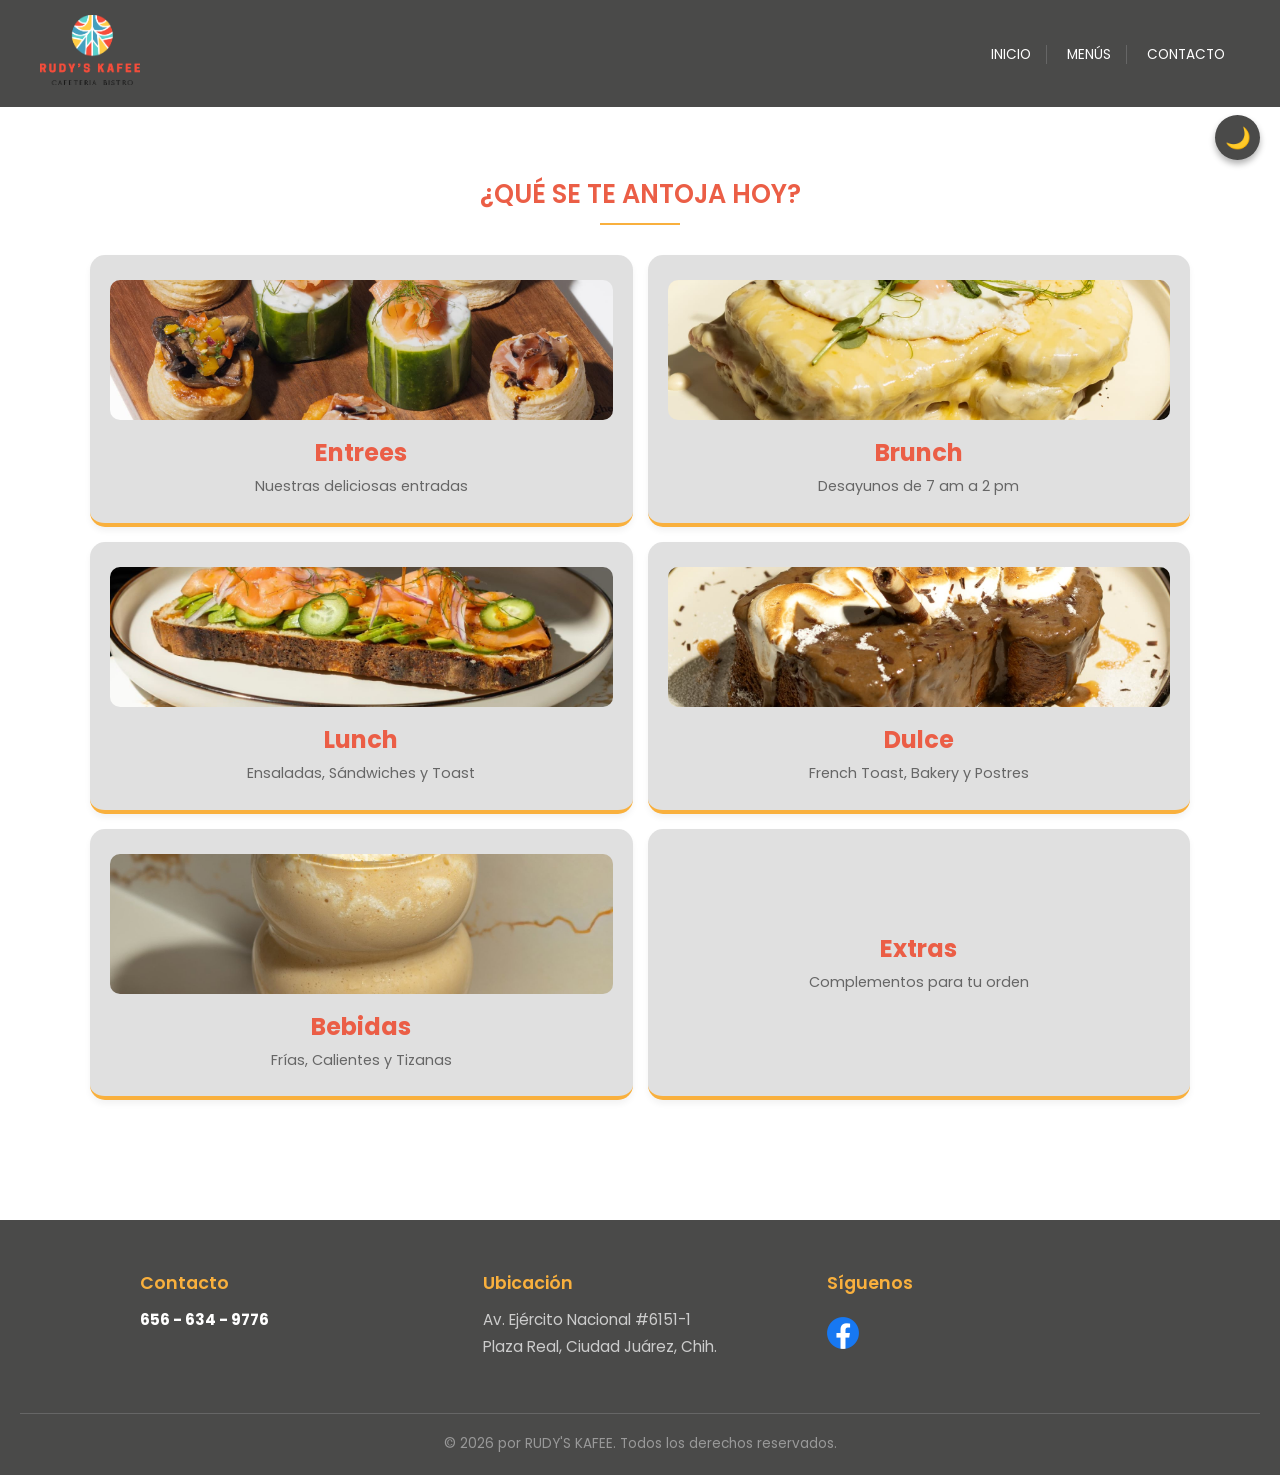
<file: index.html>
<!DOCTYPE html>
<html lang="es">
<head>
    <meta charset="UTF-8">
    <meta name="viewport" content="width=device-width, initial-scale=1.0">
    <title>Rudy's Kafee | Menú Digital</title>
    <link rel="stylesheet" href="style.css?v=15">
    <link href="https://fonts.googleapis.com/css2?family=Poppins:wght@300;400;600;700&display=swap" rel="stylesheet">
</head>
<body>

    <button id="themeToggle" class="theme-toggle" aria-label="Cambiar modo oscuro">🌙</button>
    <button id="backBtn" class="back-btn" onclick="goBack()" aria-label="Volver">&#10094;</button>

    <header class="header">
        <div class="nav-content">
            <div class="logo-area">
                <a href="inicio.html"><img src="LogoPNG.png" alt="Rudy's Kafee" class="logo-imagen"></a>
            </div>

            <button class="menu-toggle" id="menuToggle">
                <span></span>
                <span></span>
                <span></span>
            </button>
           <nav class="main-nav" id="mainNav">
                <ul>
                    <li><a href="inicio.html">Inicio</a></li>
                    <li><a href="index.html">Menús</a></li>
                    <li><a href="contacto.html">Contacto</a></li>
                </ul>
            </nav>
        </div>
    </header>

    <main class="main-content">
        <div class="content-container">
            
            <div id="view-inicio" class="view-section active">
                <h2 class="section-title" style="text-align: center;">¿QUÉ SE TE ANTOJA HOY?</h2>
                <hr class="divider" style="margin: 10px auto 30px auto; width: 80px;">
                
                <div class="category-grid">
                    <div class="category-card" onclick="navigateTo('view-entrees')">
                        <div class="category-image"><img src="entrees/Rollitos.jpeg" alt="Entrees"></div>
                        <h3>Entrees</h3>
                        <p>Nuestras deliciosas entradas</p>
                    </div>
                    <div class="category-card" onclick="navigateTo('view-brunch')">
                        <div class="category-image"><img src="brunch/PanHuevo.jpeg" alt="Brunch"></div>
                        <h3>Brunch</h3>
                        <p>Desayunos de 7 am a 2 pm</p>
                    </div>
                    <div class="category-card" onclick="navigateTo('view-lunch')">
                        <div class="category-image"><img src="toast/SaumonToast.jpg" alt="Lunch"></div>
                        <h3>Lunch</h3>
                        <p>Ensaladas, Sándwiches y Toast</p>
                    </div>
                    <div class="category-card" onclick="navigateTo('view-dulce')">
                        <div class="category-image"><img src="french/FrenchRudys.jpeg" alt="Dulce"></div>
                        <h3>Dulce</h3>
                        <p>French Toast, Bakery y Postres</p>
                    </div>
                    <div class="category-card" onclick="navigateTo('view-bebidas-grid')">
                        <div class="category-image"><img src="frias/FrappeClasico.jpeg" alt="Bebidas"></div>
                        <h3>Bebidas</h3>
                        <p>Frías, Calientes y Tizanas</p>
                    </div>
                    <div class="category-card" onclick="navigateTo('view-extras')" style="display: flex; flex-direction: column; justify-content: center;">
                        <h3>Extras</h3>
                        <p>Complementos para tu orden</p>
                    </div>
                </div>
            </div>

            <div id="view-entrees" class="view-section">
                <div class="especialidad-pill">
                    <img src="LogoSinTexto.png" alt="Especialidad Rudy's">
                    <span>Son especialidad de la casa</span>
                </div>

                <h2 class="section-title">ENTREES</h2>
                <hr class="divider">
                <div class="menu-grid">
                    <div class="menu-item">
                        <div class="item-image-wrapper"><img src="entrees/BowlFrutas.jpeg" alt="Bowl de Frutas"></div>
                        <div class="item-text-wrapper"><h3 class="item-name">Bowl de Frutas</h3><p class="item-desc">Fruta de temporada, yogurt griego, granola y miel de abeja.</p><span class="item-price">145.00</span></div>
                    </div>
                   <div class="menu-item">
                        <div class="item-image-wrapper"><img src="entrees/Rollitos.jpeg" alt="Samplers Salé Volován"></div> 
                        <div class="item-text-wrapper">
                            <h3 class="item-name" style="display: flex; align-items: center; gap: 8px;">
                                Tabla Salado Volován <img src="LogoSinTexto.png" alt="Especialidad" style="width: 22px; height: 22px; object-fit: contain;">
                            </h3>
                            <p class="item-desc">Pepino con salmón y tzatziki. <br> Jamón y queso crema. <br> Champiñones con queso gouda y ensalada de morrones. <br> Pesto, tomates cherry y mozzarella. <br> 2 c/u </p>
                            <span class="item-price">245.00</span>
                        </div>
                    </div>
                    <div class="menu-item">
                        <div class="item-image-wrapper"><img src="entrees/RollitoDulce.jpeg" alt="Samplers Sucré Volován"></div>
                        <div class="item-text-wrapper">
                            <h3 class="item-name" style="display: flex; align-items: center; gap: 8px;">
                                Tabla Dulce Volován <img src="LogoSinTexto.png" alt="Especialidad" style="width: 22px; height: 22px; object-fit: contain;">
                            </h3>
                            <p class="item-desc">Nutella, avellana y merengue. <br> Pastelera de frutos rojos, mermelada de la casa y menta. <br> Matcha-coco, chocolate y ajonjolí negro. <br> Crema pastelera de café, fresa y caramelo.<br> 2 c/u </p>
                            <span class="item-price">235.00</span>
                        </div>
                    </div>
                </div>
            </div>

            <div id="view-brunch" class="view-section">
                <div class="especialidad-pill">
                    <img src="LogoSinTexto.png" alt="Especialidad Rudy's">
                    <span>Son especialidad de la casa</span>
                </div>

                <h2 class="section-title">BRUNCH</h2>
                <p style="color: #777; font-size: 0.95rem; margin-top: -5px; margin-bottom: 10px;">7 am a 2 pm</p>
                <hr class="divider">
                <div class="menu-grid">
                    <div class="menu-item">
                        <div class="item-image-wrapper">
                            <div class="mini-carrusel">
                                <img src="huevos/EstrelladoTocino.jpeg" alt="Eggs Le Gout" class="slide-0">
                                <img src="huevos/PapaRalladaTocino.jpeg" alt="Eggs Le Gout" class="slide-1">
                                <img src="huevos/EstrelladoTocino.jpeg" alt="Eggs Le Gout" class="slide-2">
                            
                            </div>
                        </div>
                        <div class="item-text-wrapper"><h3 class="item-name">Huevos al Gusto</h3><p class="item-desc">Huevo revuelto, estrellado <br> Acompañado de papa tater tots, aguacate y tocino.</p><span class="item-price">190.00</span></div>
                    </div>
                     <div class="menu-item">
                        <div class="item-image-wrapper"><img src="brunch/HuevosRancheros.jpeg" alt="Huevos Rancheros"></div>
                        <div class="item-text-wrapper"><h3 class="item-name">Huevos Rancheros</h3><p class="item-desc">Tortilla frita, huevo estrellado, salsa ranchera, queso feta, crema ácida, cilantro fresco.</p><span class="item-price">190.00</span></div>
                    </div>
                      <div class="menu-item">
                        <div class="item-image-wrapper"><img src="brunch/HuevosEnmolados.jpeg" alt="Huevos Rancheros"></div>
                        <div class="item-text-wrapper"><h3 class="item-name">Huevos Enmolados</h3><p class="item-desc">Tortilla frita, huevo estrellado bañados en mole, frijoles, cilantro fresco.</p><span class="item-price">190.00</span></div>
                    </div>
                   <div class="menu-item">
                        <div class="item-image-wrapper"><img src="entrees/MiniMolletes.jpeg" alt="Mini Molletes"></div>
                        <div class="item-text-wrapper">
                            <h3 class="item-name">Mini Molletes</h3>
                            <p class="item-desc">
                                Frijoles refritos, queso Gouda gratinado.<br>
                                Chorizo.<br>
                                Tocino.<br>
                                Pico de gallo.<br>
                                2 c/u
                            </p>
                            <span class="item-price">185.00</span>
                        </div>
                    </div>
                    <div class="menu-item">
                        <div class="item-image-wrapper"><img src="brunch/ChilaquilesPollo.jpeg" alt="Chilaquiles Verts"></div>
                        <div class="item-text-wrapper"><h3 class="item-name">Chilaquiles Verdes</h3><p class="item-desc">Totopos crujientes, salsa verde cremosa, queso gouda, cebolla morada, cilantro, crema ácida, pollo a la plancha.</p><span class="item-price">185.00</span></div>
                    </div>
                    <div class="menu-item">
                        <div class="item-image-wrapper"><img src="brunch/ChilaquilesPolloRojos.jpeg" alt="Chilaquiles Rouges"></div>
                        <div class="item-text-wrapper"><h3 class="item-name">Chilaquiles Chipotle</h3><p class="item-desc">Totopos crujientes, salsa roja de chipotle, queso gouda, cebolla morada, cilantro, crema ácida, pollo a la plancha.</p><span class="item-price">185.00</span></div>
                    </div>
                    <div class="menu-item">
                        <div class="item-image-wrapper"><img src="brunch/ChilaquilesMole.jpeg" alt="Chilaquiles Enmolados"></div>
                        <div class="item-text-wrapper"><h3 class="item-name">Chilaquiles Enmolados</h3><p class="item-desc">Totopos crujientes bañados en mole, queso gouda, cebolla morada, cilantro, crema ácida, pollo a la plancha. </p><span class="item-price">185.00</span></div>
                    </div>
                    <div class="menu-item">
                        <div class="item-image-wrapper"><img src="brunch/HuevosShak.jpeg" alt="Huevos Rudys"></div>
                        <div class="item-text-wrapper"><h3 class="item-name" style="display: flex; align-items: center; gap: 8px;">Huevos Shakshuka Rudy's <img src="LogoSinTexto.png" alt="Especialidad" style="width: 22px; height: 22px; object-fit: contain;"></h3><p class="item-desc">Salsa de tomate, cebolla, morrones, huevo estrellado, hogaza de mantequilla compuesta.</p><span class="item-price">215.00</span></div>
                    </div>
                    <div class="menu-item">
                        <div class="item-image-wrapper"><img src="brunch/PanHuevo.jpeg" alt="Croque Madame"></div>
                        <div class="item-text-wrapper"><h3 class="item-name">Croque Madame</h3><p class="item-desc">Pan brioche, jamón de pierna, queso gouda, mostaza Dijon, salsa blanca, huevo estrellado.</p><span class="item-price">220.00</span></div>
                    </div>
                     <div class="menu-item">
                        <div class="item-image-wrapper"><img src="toast/ToastHuevo.jpeg" alt="Avocat Toast"></div>
                        <div class="item-text-wrapper"><h3 class="item-name">Avocado Toast Sunrise</h3><p class="item-desc">Hogaza natural, aguacate, tocino, huevo estrellado, salsa macha, mostaza dijon.</p><span class="item-price">175.00</span></div>
                    </div>
                </div>
            </div>

            <div id="view-lunch" class="view-section">
                <div class="especialidad-pill">
                    <img src="LogoSinTexto.png" alt="Especialidad Rudy's">
                    <span>Son especialidad de la casa</span>
                </div>

                <h2 class="section-title">LUNCH</h2>
                <hr class="divider">

               <h3 class="sub-section-title">Ensaladas</h3>
                <div class="menu-grid">
                    
                    <div class="menu-item">
                        <div class="item-image-wrapper"><img src="ensaladas/EnsaladaManzana.jpeg" alt="Ensalada de Manzana"></div>
                        <div class="item-text-wrapper">
                            <h3 class="item-name">Ensalada de Manzana</h3>
                            <p class="item-desc">Espinacas baby, pepino, arándanos, manzana Granny Smith, cebolla morada y nuez caramelizada.<br><br><i>* Proteína a elegir: salmón (50g): 95.00 | pollo (100g): 50.00</i></p>
                            <span class="item-price">175.00</span>
                        </div>
                    </div>
                    
                    <div class="menu-item">
                        <div class="item-image-wrapper"><img src="ensaladas/EnsaladaCol.jpeg" alt="Choux de Bruxelles"></div>
                        <div class="item-text-wrapper">
                            <h3 class="item-name" style="display: flex; align-items: center; gap: 8px;">Coles de Bruselas Rudy's <img src="LogoSinTexto.png" alt="Especialidad" style="width: 22px; height: 22px;"></h3>
                            <p class="item-desc">Coles de bruselas, queso feta, almendra fileteada, jugo de limón y reducción balsámica.<br><br><i>* Proteína a elegir: salmón (50g): 95.00 | pollo (100g): 50.00</i></p>
                            <span class="item-price">195.00</span>
                        </div>
                    </div>
                    
                    <div class="menu-item">
                        <div class="item-image-wrapper"><img src="ensaladas/EnsaladaPollo.jpeg" alt="Ensalada Cesar"></div>
                        <div class="item-text-wrapper">
                            <h3 class="item-name">Ensalada Cesar</h3>
                            <p class="item-desc">Corazones de lechuga romana, aderezo césar de la casa, morrones preparados, parmesano, crotones y pollo a la plancha.<br><br><i>* Cambiar a Salmón (50g): 45.00</i></p>
                            <span class="item-price">210.00</span>
                        </div>
                    </div>

                </div>

                <h3 class="sub-section-title">Sandwiches</h3>
                <p style="color: var(--color-desc); font-size: 0.9rem; margin-top: -10px; margin-bottom: 15px; font-style: italic;">* Incluyen chips sea salt o ensalada kale.</p>
                <div class="menu-grid">
                    <div class="menu-item">
                        <div class="item-image-wrapper"><img src="sandwich/CuernitoJamon.jpeg" alt="Croissant de Jamon"></div>
                        <div class="item-text-wrapper"><h3 class="item-name">Croissant de Jamón</h3><p class="item-desc">Jamón de pierna, queso gouda, tomate bola, lechuga, aioli de romero.</p><span class="item-price">180.00</span></div>
                    </div>
                    <div class="menu-item">
                        <div class="item-image-wrapper"><img src="sandwich/CuernitoHuevoEstrellado.jpeg" alt="Croissant Corned Beef"></div>
                        <div class="item-text-wrapper"><h3 class="item-name">Croissant Corned Beef</h3><p class="item-desc">Corned beef, queso gouda, huevo estrellado, aioli de ajo frito.</p><span class="item-price">230.00</span></div>
                    </div>
                    <div class="menu-item">
                        <div class="item-image-wrapper"><img src="sandwich/SandwichPollo.jpeg" alt="Panini Rudy"></div>
                        <div class="item-text-wrapper"><h3 class="item-name" style="display: flex; align-items: center; gap: 8px;">Panini Rudy <img src="LogoSinTexto.png" alt="Especialidad" style="width: 22px; height: 22px;"></h3><p class="item-desc">Pechuga de pollo a la plancha, queso gouda, champiñones, morrones preparados, lechuga.</p><span class="item-price">200.00</span></div>
                    </div>
                     <div class="menu-item">
                        <div class="item-image-wrapper"><img src="sandwich/BLT.jpeg" alt="Sandwich Blt"></div>
                        <div class="item-text-wrapper"><h3 class="item-name">Avocado BLT Bistro</h3><p class="item-desc">Tocino crujiente, lechuga fresca, rodajas de tomate.</p><span class="item-price">180.00</span></div>
                    </div>
                </div>
                <h3 class="sub-section-title">Toast</h3>
                <div class="menu-grid">
                    <div class="menu-item">
                        <div class="item-image-wrapper"><img src="toast/ToastAvodado.jpeg" alt="Avocat Toast"></div>
                        <div class="item-text-wrapper"><h3 class="item-name">Avocado Toast Clasico</h3><p class="item-desc">Hogaza natural, aguacate, tocino, salsa macha, mostaza dijon.</p><span class="item-price">175.00</span></div>
                    </div>
                    <div class="menu-item">
                        <div class="item-image-wrapper"><img src="toast/SaumonToast.jpg" alt="Saumon Toast"></div>
                        <div class="item-text-wrapper"><h3 class="item-name" style="display: flex; align-items: center; gap: 8px;">Salmón Toast Rudy's <img src="LogoSinTexto.png" alt="Especialidad" style="width: 22px; height: 22px;"></h3><p class="item-desc">Hogaza, salmón ahumado, aguacate, pepino, cebolla morada, tzatziki.</p><span class="item-price">220.00</span></div>
                    </div>
                </div>
                <h3 class="sub-section-title">Plato Fuerte</h3>
                <div class="menu-grid">
                    <div class="menu-item">
                        <div class="item-image-wrapper"><img src="fuerte/RibEye.jpeg" alt="Rib Eye"></div>
                        <div class="item-text-wrapper"><h3 class="item-name">Rib Eye Reserve</h3><p class="item-desc">Corte de 350g, puré de papa cremoso con un toque de romero, chiles toreados.</p><span class="item-price">650.00</span></div>
                    </div>
                    <div class="menu-item">
                        <div class="item-image-wrapper"><img src="fuerte/Salmon.jpeg" alt="Salmon"></div>
                        <div class="item-text-wrapper"><h3 class="item-name">Salmón Premium Grille</h3><p class="item-desc">Salmón fresco 200g, salsa blanca de queso, coles de Bruselas rostizadas con almendra, reducción balsámica, puré cremoso con romero.</p><span class="item-price">480.00</span></div>
                    </div>
               <div class="menu-item">
                        <div class="item-image-wrapper"><img src="fuerte/PastaBlanca.jpeg" alt="Pasta Blanca"></div>
                        <div class="item-text-wrapper">
                            <h3 class="item-name">Pasta a la Crème</h3>
                            <p class="item-desc">Pasta corta, salsa blanca de quesos, pollo.</p>
                            <span class="item-price">245.00</span>
                        </div>
                    </div>
                    
                    <div class="menu-item">
                        <div class="item-image-wrapper"><img src="fuerte/PastaPesto.jpeg" alt="Pasta Pesto"></div>
                        <div class="item-text-wrapper">
                            <h3 class="item-name">Pasta Pesto de albahaca</h3>
                            <p class="item-desc">Pasta larga, salsa de pesto de albahaca fresca, pollo.</p>
                            <span class="item-price">265.00</span>
                        </div>
                    </div>
                </div>
            </div>

            <div id="view-dulce" class="view-section">
                <div class="especialidad-pill">
                    <img src="LogoSinTexto.png" alt="Especialidad Rudy's">
                    <span>Son especialidad de la casa</span>
                </div>

                <h2 class="section-title">DULCE</h2>
                <hr class="divider">

                <h3 class="sub-section-title">Crumble French Toast</h3>
                <div class="menu-grid">
                    <div class="menu-item">
                        <div class="item-image-wrapper"><img src="french/FrenchMatcha.jpeg" alt="French Toast Matcha"></div>
                        <div class="item-text-wrapper"><h3 class="item-name">French Toast Matcha</h3><p class="item-desc">Pan brioche, crema pastelera de coco, crumble de coco, nibs de cacao.</p><span class="item-price">175.00</span></div>
                    </div>
                    <div class="menu-item">
                        <div class="item-image-wrapper"><img src="french/FrenchCherry.jpeg" alt="French Toast Cherry Blossom"></div>
                        <div class="item-text-wrapper"><h3 class="item-name">French Toast Cherry Blossom</h3><p class="item-desc">Pan brioche, crema pastelera de frutos rojos, mermelada de la casa, azúcar glass.</p><span class="item-price">185.00</span></div>
                    </div>
                    <div class="menu-item">
                        <div class="item-image-wrapper"><img src="french/ToastRojos.jpeg" alt="Fruits Rouges Toast"></div>
                        <div class="item-text-wrapper"><h3 class="item-name">Frutos Rojos Toast</h3><p class="item-desc">Hogaza de natural, queso crema, frutos rojos, almendra fileteada, miel de abeja.</p><span class="item-price">175.00</span></div>
                    </div>
                    <div class="menu-item">
                        <div class="item-image-wrapper"><img src="french/FrenchRudys.jpeg" alt="French Toast Rudy's"></div>
                        <div class="item-text-wrapper"><h3 class="item-name" style="display: flex; align-items: center; gap: 8px;">French Toast Rudy's <img src="LogoSinTexto.png" alt="Especialidad" style="width: 22px; height: 22px;"></h3><p class="item-desc">Pan brioche, crema pastelera de café, caramelo, chocolate semiamargo, merengue suizo.</p><span class="item-price">185.00</span></div>
                    </div>
                </div>

                <h3 class="sub-section-title">Bakery</h3>
                <div class="menu-grid">
                   <div class="menu-item">
                        <div class="item-image-wrapper"><img src="roles/RolCajeta.jpeg" alt="Rol Cajeta"></div>
                        <div class="item-text-wrapper"><h3 class="item-name">Rol de Canela Cajeta</h3><p class="item-desc">Cobertura de queso crema, nuez, cajeta.</p><span class="item-price">100.00</span></div>
                    </div>
                    <div class="menu-item">
                        <div class="item-image-wrapper"><img src="roles/RolRojos.jpeg" alt="Rol Frutos Rojos"></div>
                        <div class="item-text-wrapper"><h3 class="item-name">Rol de Canela Frutos Rojos</h3><p class="item-desc">Cobertura de queso crema, compota de frutos rojos.</p><span class="item-price">100.00</span></div>
                    </div>
                    <div class="menu-item">
                        <div class="item-image-wrapper"><img src="roles/RolNutella.jpeg" alt="Rol Nutella"></div>
                        <div class="item-text-wrapper"><h3 class="item-name">Rol de Canela Nutella</h3><p class="item-desc">Cobertura de queso crema, nuez, nutella.</p><span class="item-price">100.00</span></div>
                    </div>
                </div>

                <h3 class="sub-section-title">Desserts</h3>
                <div class="menu-grid">
                    <div class="menu-item">
                        <div class="item-image-wrapper"><img src="postres/Pannacotta.jpeg" alt="Pannacotta"></div>
                        <div class="item-text-wrapper"><h3 class="item-name" style="display: flex; align-items: center; gap: 8px;">Pannacotta Rudy's <img src="LogoSinTexto.png" alt="Especialidad" style="width: 22px; height: 22px;"></h3><p class="item-desc">Pannacotta de café, caramelo, frutos rojos, hojas de menta.</p><span class="item-price">165.00</span></div>
                   </div>
                    <div class="menu-item">
                        <div class="item-image-wrapper"><img src="postres/Afogatto.jpeg" alt="Afogatto"></div>
                        <div class="item-text-wrapper"><h3 class="item-name">Affogato</h3><p class="item-desc">Bola de nieve de vainilla acompañado de shot de espresso.</p><span class="item-price">120.00</span></div>
                    </div>
                    <div class="menu-item">
                        <div class="item-image-wrapper"><img src="postres/Brownie.jpeg" alt="Brownie"></div>
                        <div class="item-text-wrapper"><h3 class="item-name" style="display: flex; align-items: center; gap: 8px;">Brownie Artesanal Rudy's <img src="LogoSinTexto.png" alt="Especialidad" style="width: 22px; height: 22px;"></h3><p class="item-desc">Acompañado de una bola de nieve con caramelo.</p><span class="item-price">110.00</span></div>
                    </div>
                    <div class="menu-item">
                        <div class="item-image-wrapper"><img src="galletas/ChocoChip.jpeg" alt="Galleta NY Chocolate Chip"></div>
                        <div class="item-text-wrapper"><h3 class="item-name">Galleta NY Chocolate Chip</h3><span class="item-price">95.00</span></div>
                    </div>
                    <div class="menu-item">
                        <div class="item-image-wrapper"><img src="galletas/ChocoMatcha.jpeg" alt="Galleta NY Chocolate Chip Matcha"></div>
                        <div class="item-text-wrapper"><h3 class="item-name">Galleta NY Chocolate Chip Matcha</h3><span class="item-price">95.00</span></div>
                    </div>
                    <div class="menu-item">
                        <div class="item-image-wrapper"><img src="galletas/GalletaMatcha.jpeg" alt="Galleta NY Matcha"></div>
                        <div class="item-text-wrapper"><h3 class="item-name">Galleta NY Matcha</h3><span class="item-price">95.00</span></div>
                    </div>
                </div>
            </div> 

           <div id="view-bebidas-grid" class="view-section">
                <h2 class="section-title" style="text-align: center;">¿QUÉ TE APETECE BEBER?</h2>
                <hr class="divider" style="margin: 10px auto 30px auto; width: 80px;">
                
                <div class="category-grid">
                    <div class="category-card" onclick="navigateTo('view-bebidas-calientes')">
                        <h3>Calientes</h3>
                        <p>Café Clásico, Lattes, Mochas y Tizanas</p>
                    </div>
                    <div class="category-card" onclick="navigateTo('view-bebidas-frias')">
                        <h3>Frías</h3>
                        <p>Frappes, Lattes Fríos, Non-Coffee y Tizanas</p>
                    </div>
                    <div class="category-card" onclick="navigateTo('view-bebidas-aguas')" style="grid-column: 1 / -1;">
                        <h3>Aguas</h3>
                        <p>Saratoga</p>
                    </div>
                </div>
            </div>

            <div id="view-bebidas-calientes" class="view-section">
                <h2 class="section-title">HOT DRINKS</h2>
                <hr class="divider">

                <div class="menu-grid">
                    <div class="menu-item">
                        <div class="item-image-wrapper"><img src="calientes/Capuchino.jpeg" alt="Capuchino"></div>
                        <div class="item-text-wrapper">
                            <h3 class="item-name">Capuchino</h3>
                            <span class="item-price" style="display: block; font-size: 0.9rem;">11 OZ: 82.00</span>
                            <span class="item-price" style="display: block; font-size: 0.9rem;">16 OZ: 93.00</span>
                        </div>
                    </div>
                    <div class="menu-item">
                        <div class="item-image-wrapper"><img src="calientes/Chocolate.jpeg" alt="Chocolate"></div>
                        <div class="item-text-wrapper">
                            <h3 class="item-name">Chocolate</h3>
                            <span class="item-price" style="display: block; font-size: 0.9rem;">11 OZ: 82.00</span>
                            <span class="item-price" style="display: block; font-size: 0.9rem;">16 OZ: 93.00</span>
                        </div>
                    </div>
                    <div class="menu-item">
                        <div class="item-image-wrapper"><img src="calientes/Americano.jpeg" alt="Americano"></div>
                        <div class="item-text-wrapper">
                            <h3 class="item-name">Americano</h3>
                            <span class="item-price" style="display: block; font-size: 0.9rem;">11 OZ: 76.00</span>
                            <span class="item-price" style="display: block; font-size: 0.9rem;">16 OZ: 87.00</span>
                        </div>
                    </div>
                    <div class="menu-item">
                        <div class="item-image-wrapper"><img src="calientes/Espresso.jpeg" alt="Espresso"></div>
                        <div class="item-text-wrapper">
                            <h3 class="item-name">Espresso</h3>
                            <span class="item-price" style="display: block; font-size: 0.9rem;">75.00</span>
                            <span class="item-price" style="display: block; font-size: 0.9rem; color: var(--color-desc);">Acompañado de agua mineral</span>
                        </div>
                    </div>
                </div>

                <h3 class="sub-section-title">Lattes</h3>
                <div class="menu-grid">
                    <div class="menu-item">
                        <div class="item-image-wrapper"><img src="calientes/Latte.jpeg" alt="Latte"></div>
                        <div class="item-text-wrapper">
                            <h3 class="item-name">Latte</h3>
                            <span class="item-price" style="display: block; font-size: 0.9rem;">11 OZ: 82.00</span>
                            <span class="item-price" style="display: block; font-size: 0.9rem;">16 OZ: 93.00</span>
                        </div>
                    </div>
                    <div class="menu-item">
                        <div class="item-image-wrapper"><img src="calientes/LatteVainilla.jpeg" alt="Latte Vainilla"></div>
                        <div class="item-text-wrapper">
                            <h3 class="item-name">Latte Vainilla</h3>
                            <span class="item-price" style="display: block; font-size: 0.9rem;">11 OZ: 82.00</span>
                            <span class="item-price" style="display: block; font-size: 0.9rem;">16 OZ: 93.00</span>
                        </div>
                    </div>
                    <div class="menu-item">
                        <div class="item-image-wrapper"><img src="calientes/LatteCaramelo.jpeg" alt="Latte Caramelo"></div>
                        <div class="item-text-wrapper">
                            <h3 class="item-name">Latte Caramelo</h3>
                            <span class="item-price" style="display: block; font-size: 0.9rem;">11 OZ: 82.00</span>
                            <span class="item-price" style="display: block; font-size: 0.9rem;">16 OZ: 93.00</span>
                        </div>
                    </div>
                    <div class="menu-item">
                        <div class="item-image-wrapper"><img src="calientes/LatteAvellana.jpeg" alt="Latte Avellana"></div>
                        <div class="item-text-wrapper">
                            <h3 class="item-name">Latte Avellana</h3>
                            <span class="item-price" style="display: block; font-size: 0.9rem;">11 OZ: 82.00</span>
                            <span class="item-price" style="display: block; font-size: 0.9rem;">16 OZ: 93.00</span>
                        </div>
                    </div>
                </div>

                <h3 class="sub-section-title">Mochas</h3>
                <div class="menu-grid">
                    <div class="menu-item">
                        <div class="item-image-wrapper"><img src="calientes/MochaOscuro.jpeg" alt="Mocha Oscuro"></div>
                        <div class="item-text-wrapper">
                            <h3 class="item-name">Mocha Oscuro</h3>
                            <span class="item-price" style="display: block; font-size: 0.9rem;">11 OZ: 82.00</span>
                            <span class="item-price" style="display: block; font-size: 0.9rem;">16 OZ: 93.00</span>
                        </div>
                    </div>
                    <div class="menu-item">
                        <div class="item-image-wrapper"><img src="calientes/MochaBlanco.jpeg" alt="Mocha Blanco"></div>
                        <div class="item-text-wrapper">
                            <h3 class="item-name">Mocha Blanco</h3>
                            <span class="item-price" style="display: block; font-size: 0.9rem;">11 OZ: 82.00</span>
                            <span class="item-price" style="display: block; font-size: 0.9rem;">16 OZ: 93.00</span>
                        </div>
                    </div>
                </div>

                <h3 class="sub-section-title">Tizanas</h3>
                <div class="menu-grid">
                    <div class="menu-item"><div class="item-image-wrapper"><img src="calientes/Fresa-Kiwi.jpeg" alt="Tizana Fresa Kiwi"></div><div class="item-text-wrapper"><h3 class="item-name">Tizana Fresa Kiwi</h3><span class="item-price">89.00</span></div></div>
                    <div class="menu-item"><div class="item-image-wrapper"><img src="calientes/CocoArandano.jpeg" alt="Tizana Coco Arandano"></div><div class="item-text-wrapper"><h3 class="item-name">Tizana Coco Arandano</h3><span class="item-price">89.00</span></div></div>
                    <div class="menu-item"><div class="item-image-wrapper"><img src="calientes/FrutosBosque.jpeg" alt="Tizana Frutos Bosque"></div><div class="item-text-wrapper"><h3 class="item-name">Tizana Frutos del Bosque</h3><span class="item-price">89.00</span></div></div>
                </div>
            </div>

            <div id="view-bebidas-frias" class="view-section">
                <h2 class="section-title">COLD DRINKS</h2>
                <hr class="divider">

                <!-- NUEVA SECCIÓN: BEBIDAS DE TEMPORADA -->
                <h3 class="sub-section-title title-temporada">Bebidas de Temporada</h3>
                <div class="menu-grid">
                <div class="menu-item"><div class="item-image-wrapper"><img src="frias/Sandia.jpeg" alt="Rojo Sandia Refresher"></div><div class="item-text-wrapper"><h3 class="item-name">Rojo Sandia Refresher</h3><span class="item-price">98.00</span></div></div>
<div class="menu-item"><div class="item-image-wrapper"><img src="frias/Tropical.jpeg" alt="Rose Refresher"></div><div class="item-text-wrapper"><h3 class="item-name">Rose Refresher</h3><span class="item-price">98.00</span></div></div>
<div class="menu-item"><div class="item-image-wrapper"><img src="frias/Kiwi.jpeg" alt="Tropical Kiwi Velvet"></div><div class="item-text-wrapper"><h3 class="item-name">Tropical Kiwi Velvet</h3><span class="item-price">98.00</span></div></div>
                </div>

                <div class="category-spacing"></div>

                <!-- FRAPPES -->
                <h3 class="sub-section-title">Frappes</h3>
                <div class="menu-grid">
                    <div class="menu-item"><div class="item-image-wrapper"><img src="frias/FrappeClasico.jpeg" alt="Frappe Clasico"></div><div class="item-text-wrapper"><h3 class="item-name">Frappe Clasico</h3><span class="item-price">103.00</span></div></div>
                    <div class="menu-item"><div class="item-image-wrapper"><img src="frias/FrappeVainilla.jpeg" alt="Frappe Vainilla"></div><div class="item-text-wrapper"><h3 class="item-name">Frappe Vainilla</h3><span class="item-price">103.00</span></div></div>
                    <div class="menu-item"><div class="item-image-wrapper"><img src="frias/FrappeOreo.jpeg" alt="Frappe Oreo"></div><div class="item-text-wrapper"><h3 class="item-name">Frappe Oreo</h3><span class="item-price">103.00</span></div></div>
                    <div class="menu-item"><div class="item-image-wrapper"><img src="frias/FrappeMochaOscuro.jpeg" alt="Frappe Mocha Oscuro"></div><div class="item-text-wrapper"><h3 class="item-name">Frappe Mocha Oscuro</h3><span class="item-price">103.00</span></div></div>
                    <div class="menu-item"><div class="item-image-wrapper"><img src="frias/FrappeMochaBlanco.jpeg" alt="Frappe Mocha Blanco"></div><div class="item-text-wrapper"><h3 class="item-name">Frappe Mocha Blanco</h3><span class="item-price">103.00</span></div></div>
                    <div class="menu-item"><div class="item-image-wrapper"><img src="frias/FrappeMazapan.jpeg" alt="Frappe Mazapan"></div><div class="item-text-wrapper"><h3 class="item-name">Frappe Mazapan</h3><span class="item-price">103.00</span></div></div>
                    <div class="menu-item"><div class="item-image-wrapper"><img src="frias/FrappeCaramelo.jpeg" alt="Frappe Caramelo"></div><div class="item-text-wrapper"><h3 class="item-name">Frappe Caramelo</h3><span class="item-price">103.00</span></div></div>
                    <div class="menu-item"><div class="item-image-wrapper"><img src="frias/FrappeAvellana.jpeg" alt="Frappe Avellana"></div><div class="item-text-wrapper"><h3 class="item-name">Frappe Avellana</h3><span class="item-price">103.00</span></div></div>
                 </div>

               <h3 class="sub-section-title">Lattes</h3>
                <div class="menu-grid">
                    <div class="menu-item"><div class="item-image-wrapper"><img src="frias/LatteClasico.jpeg" alt="Latte Frio Regular"></div><div class="item-text-wrapper"><h3 class="item-name">Latte Frio Regular</h3><span class="item-price">82.00</span></div></div>
                    <div class="menu-item"><div class="item-image-wrapper"><img src="frias/LatteFrioVainilla.jpeg" alt="Latte Frio Vainilla"></div><div class="item-text-wrapper"><h3 class="item-name">Latte Frio Vainilla</h3><span class="item-price">87.00</span></div></div>
                    <div class="menu-item"><div class="item-image-wrapper"><img src="frias/LatteFrioAvellana.jpeg" alt="Latte Frio Avellana"></div><div class="item-text-wrapper"><h3 class="item-name">Latte Frio Avellana</h3><span class="item-price">87.00</span></div></div>
                    <div class="menu-item"><div class="item-image-wrapper"><img src="frias/LatteCaramelo.jpeg" alt="Latte Frio Caramelo"></div><div class="item-text-wrapper"><h3 class="item-name">Latte Frio Caramelo</h3><span class="item-price">87.00</span></div></div>
                    <div class="menu-item"><div class="item-image-wrapper"><img src="frias/LatteBlanco.jpeg" alt="Latte Frio Mocha Blanco"></div><div class="item-text-wrapper"><h3 class="item-name">Latte Frio Mocha Blanco</h3><span class="item-price">87.00</span></div></div>
                    <div class="menu-item"><div class="item-image-wrapper"><img src="frias/LatteOscuro.jpeg" alt="Latte Frio Mocha Oscuro"></div><div class="item-text-wrapper"><h3 class="item-name">Latte Frio Mocha Oscuro</h3><span class="item-price">87.00</span></div></div>
                </div>

               <h3 class="sub-section-title">Non-Coffee</h3>
                <div class="menu-grid">
                    <div class="menu-item"><div class="item-image-wrapper"><img src="frias/FresaMora.jpeg" alt="Refresher Berry Garden"></div><div class="item-text-wrapper"><h3 class="item-name">Refresher Berry Garden</h3><span class="item-price">87.00</span></div></div>
                    <div class="menu-item"><div class="item-image-wrapper"><img src="frias/CerezaMora.jpeg" alt="Refresher Cherry Blackberry"></div><div class="item-text-wrapper"><h3 class="item-name">Refresher Cherry Blackberry</h3><span class="item-price">87.00</span></div></div>
                    <div class="menu-item"><div class="item-image-wrapper"><img src="frias/Mango.jpeg" alt="Refresher Mango Peach"></div><div class="item-text-wrapper"><h3 class="item-name">Refresher Mango Peach</h3><span class="item-price">87.00</span></div></div>
                    <div class="menu-item"><div class="item-image-wrapper"><img src="frias/LimonadaFresa.jpeg" alt="Limonada Mineral"></div><div class="item-text-wrapper"><h3 class="item-name">Limonada Mineral de Fresa</h3><span class="item-price">82.00</span></div></div>
                    <div class="menu-item"><div class="item-image-wrapper"><img src="frias/Naranjada.jpeg" alt="Jugo de Naranja"></div><div class="item-text-wrapper"><h3 class="item-name">Jugo de Naranja</h3><span class="item-price">97.00</span></div></div>
                     <div class="menu-item"><div class="item-image-wrapper"><img src="frias/VasoLeche.jpg" alt="Vaso de Leche"></div><div class="item-text-wrapper"><h3 class="item-name">Vaso de Leche</h3><span class="item-price">42.00</span></div></div>
                    <div class="menu-item"><div class="item-image-wrapper"><img src="frias/CocaCola.jpeg" alt="CocaCola"></div><div class="item-text-wrapper"><h3 class="item-name">Coca Cola 235 ml</h3><span class="item-price">49.00</span></div></div>
                 </div>
                 
               <h3 class="sub-section-title">Tizanas</h3>
                <div class="menu-grid">
                    <div class="menu-item"><div class="item-image-wrapper"><img src="frias/FresaKiwiFria.jpeg" alt="Tizana Fresa Kiwi Fria"></div><div class="item-text-wrapper"><h3 class="item-name">Tizana Fresa Kiwi Fria</h3><span class="item-price">89.00</span></div></div>
                    <div class="menu-item"><div class="item-image-wrapper"><img src="frias/CocoArandanoFria.jpeg" alt="Tizana Coco Arandano Fria"></div><div class="item-text-wrapper"><h3 class="item-name">Tizana Coco Arandano Fria</h3><span class="item-price">89.00</span></div></div>
                    <div class="menu-item"><div class="item-image-wrapper"><img src="frias/FrutosBosqueFria.jpeg" alt="Tizana Frutos Bosque Fria"></div><div class="item-text-wrapper"><h3 class="item-name">Tizana Frutos del Bosque Fria</h3><span class="item-price">89.00</span></div></div>
                </div>
            </div>

            <div id="view-bebidas-aguas" class="view-section">
                <h2 class="section-title">AGUAS</h2>
                <hr class="divider">
                <div class="menu-grid">
                    <div class="menu-item"><div class="item-image-wrapper"><img src="frias/Saratoga.jpg" alt="Saratoga"></div><div class="item-text-wrapper"><h3 class="item-name">Agua Saratoga 828 ml</h3><span class="item-price">99.00</span></div></div>
                    <div class="menu-item"><div class="item-image-wrapper"><img src="frias/SaratogaMineral.jpg" alt="Saratoga"></div><div class="item-text-wrapper"><h3 class="item-name">Agua Saratoga Carbonatada 828 ml</h3><span class="item-price">99.00</span></div></div>
                    <div class="menu-item"><div class="item-image-wrapper"><img src="frias/SaratogaChica.jpg" alt="Saratoga"></div><div class="item-text-wrapper"><h3 class="item-name">Agua Saratoga 355 ml</h3><span class="item-price">58.00</span></div></div>                   
                 </div>
            </div>
            <div id="view-extras" class="view-section">
                <h2 class="section-title">EXTRAS</h2>
                <hr class="divider">

                <div class="extras-container">
                    <h3 class="sub-section-title">Para tus Platillos</h3>
                    <div class="extra-item"><span class="extra-name">Huevo</span><span class="extra-price">15.00</span></div>
                    <div class="extra-item"><span class="extra-name">Aguacate</span><span class="extra-price">25.00</span></div>
                    <div class="extra-item"><span class="extra-name">Tocino</span><span class="extra-price">35.00</span></div>
                    <div class="extra-item"><span class="extra-name">Pollo</span><span class="extra-price">50.00</span></div>
                    <div class="category-spacing"></div>

                    <h3 class="sub-section-title">Para tus Bebidas / Postres</h3>
                    <div class="extra-item"><span class="extra-name">Leche Extra</span><span class="extra-price">12.00</span></div>
                    <div class="extra-item"><span class="extra-name">Leche de Almendra</span><span class="extra-price">18.00</span></div>
                    <div class="extra-item"><span class="extra-name">Leche de Soya</span><span class="extra-price">18.00</span></div>
                    <div class="extra-item"><span class="extra-name">Crema Batida</span><span class="extra-price">12.00</span></div>
                    <div class="extra-item"><span class="extra-name">Bola de Helado</span><span class="extra-price">30.00</span></div>
                    <div class="extra-item"><span class="extra-name">Shot Espresso</span><span class="extra-price">25.00</span></div>
                </div>
            </div>
        </div>
    </main>

    <footer class="footer">
        <div class="footer-container">
            <div class="footer-column">
                <h4 class="footer-title">Contacto</h4>
                <p class="footer-text" style="font-weight: bold; color: #fff;">656 - 634 - 9776</p>
            </div>
            <div class="footer-column">
                <h4 class="footer-title">Ubicación</h4>
                <p class="footer-text">Av. Ejército Nacional #6151-1</p>
                <p class="footer-text">Plaza Real, Ciudad Juárez, Chih.</p>
            </div>
            <div class="footer-column">
                <h4 class="footer-title">Síguenos</h4>
                <div class="footer-socials">
                    <a href="https://www.facebook.com/profile.php?id=100089935731811" target="_blank">
                        <img src="LogoFB.png" alt="Facebook">
                    </a>
                </div>
            </div>
        </div>
        <div class="footer-bottom">
            <p>&copy; 2026 por RUDY'S KAFEE. Todos los derechos reservados.</p>
        </div>
    </footer>

    <script>
        // Menu de hamburguesa para celular
        const menuToggle = document.getElementById('menuToggle');
        const mainNav = document.getElementById('mainNav');
        menuToggle.addEventListener('click', () => { mainNav.classList.toggle('active'); });

        // --- SISTEMA DE NAVEGACIÓN ---
        let historyStack = ['view-inicio']; // Historial de navegación

        function navigateTo(viewId) {
            historyStack.push(viewId);
            renderView();
        }

        function goBack() {
            if (historyStack.length > 1) {
                historyStack.pop(); // Borra la pantalla actual
                renderView();       // Dibuja la pantalla anterior
            }
        }

        function renderView() {
            const currentView = historyStack[historyStack.length - 1];
            
            // Ocultar todas las pantallas
            document.querySelectorAll('.view-section').forEach(v => v.classList.remove('active'));
            
            // Mostrar la pantalla actual
            document.getElementById(currentView).classList.add('active');

            // Mostrar u ocultar el botón "Volver" (Flecha)
            const backBtn = document.getElementById('backBtn');
            if (historyStack.length > 1) {
                backBtn.style.display = 'flex';
            } else {
                backBtn.style.display = 'none';
            }

            // Cambiar el tema visual si está en cualquier parte de bebidas
            if (currentView.includes('bebidas')) {
                document.body.classList.add('theme-bebidas');
            } else {
                document.body.classList.remove('theme-bebidas');
            }

            // Subir la pantalla suavemente
            window.scrollTo({ top: 0, behavior: 'smooth' });
        }

        // Modo oscuro
        const themeToggle = document.getElementById('themeToggle');
        themeToggle.addEventListener('click', () => {
            document.body.classList.toggle('dark-mode');
            if(document.body.classList.contains('dark-mode')) {
                themeToggle.innerText = '☀️';
            } else {
                themeToggle.innerText = '🌙';
            }
        });
    </script>
</body>
</html>
</file>
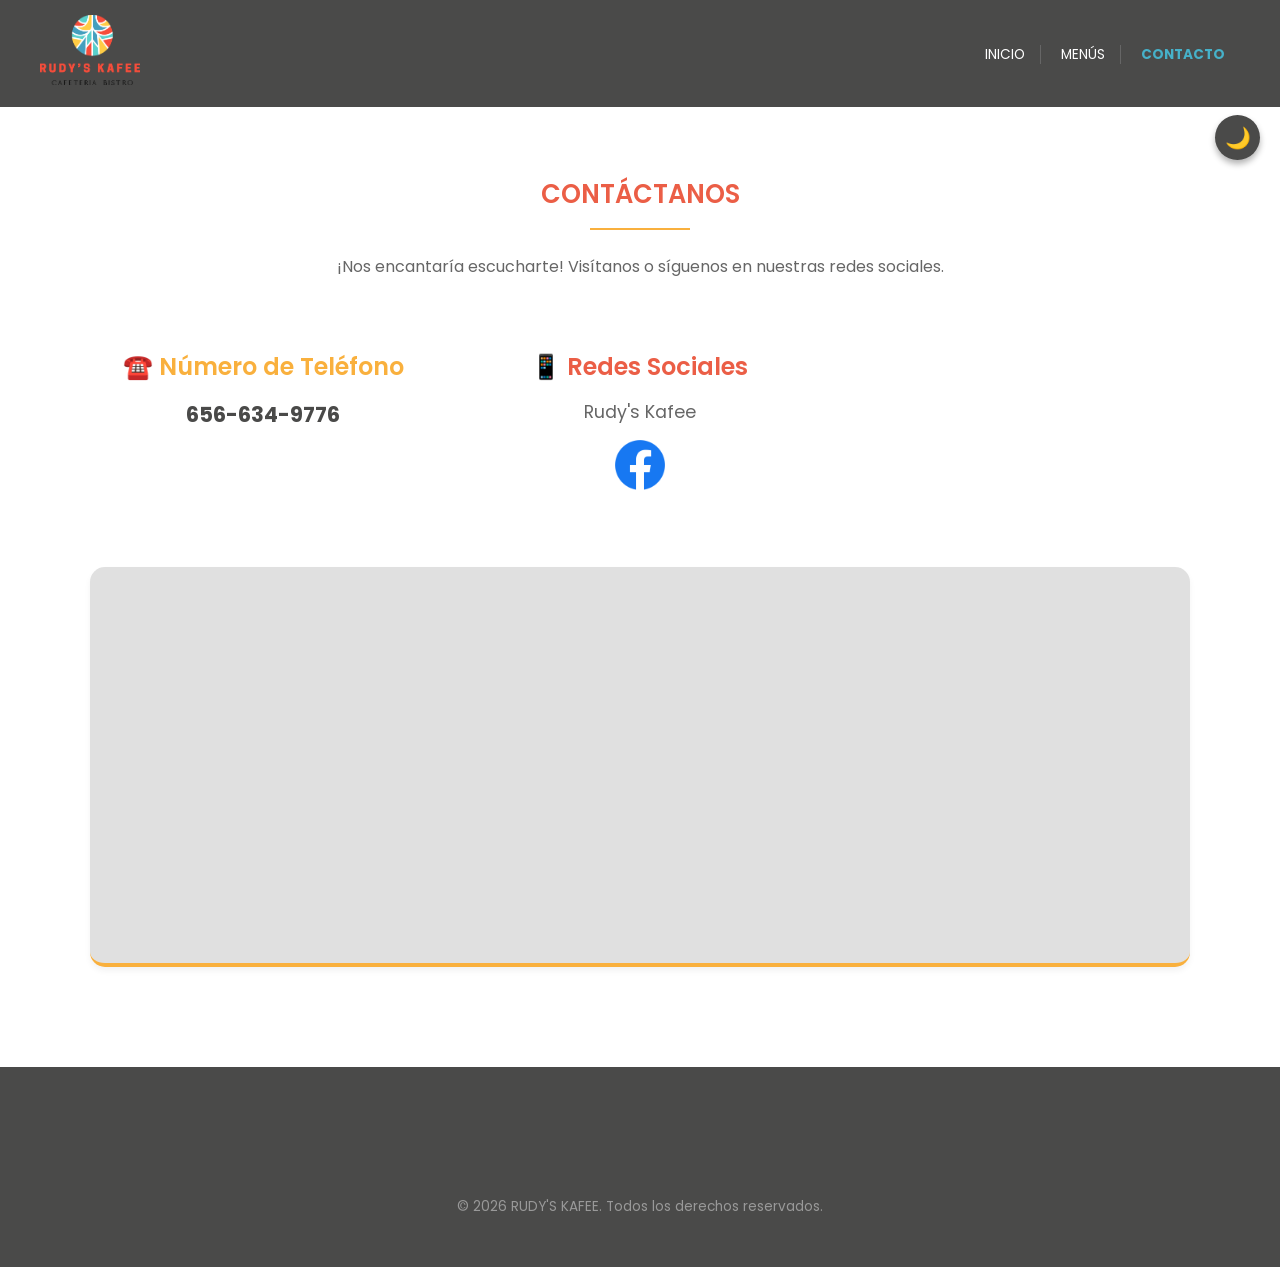
<file: contacto.html>
<!DOCTYPE html>
<html lang="es">
<head>
    <meta charset="UTF-8">
    <meta name="viewport" content="width=device-width, initial-scale=1.0">
    <title>Contacto | Rudy's Kafee</title>
    <link rel="stylesheet" href="style.css?v=19">
    <link href="https://fonts.googleapis.com/css2?family=Poppins:wght@300;400;600;700&display=swap" rel="stylesheet">
</head>
<body>

    <button id="themeToggle" class="theme-toggle" aria-label="Cambiar modo oscuro">🌙</button>

    <header class="header">
        <div class="nav-content">
            <div class="logo-area">
                <a href="inicio.html"><img src="LogoPNG.png" alt="Rudy's Kafee" class="logo-imagen"></a>
            </div>

            <button class="menu-toggle" id="menuToggle">
                <span></span>
                <span></span>
                <span></span>
            </button>

            <nav class="main-nav" id="mainNav">
                <ul>
                    <li><a href="inicio.html">Inicio</a></li>
                    <li><a href="index.html">Menús</a></li>
                    <li><a href="contacto.html" style="color: var(--color-turquesa); font-weight: bold;">Contacto</a></li>
                </ul>
            </nav>
        </div>
    </header>

    <main class="main-content">
        <div class="content-container">
            
            <h2 class="section-title" style="text-align: center;">CONTÁCTANOS</h2>
            <hr class="divider" style="margin-left: auto; margin-right: auto; width: 100px;">
            <p style="text-align: center; color: var(--color-desc); margin-bottom: 40px;">¡Nos encantaría escucharte! Visítanos o síguenos en nuestras redes sociales.</p>

            <div class="menu-grid">
                
                <!-- Tarjeta de Teléfono -->
                <div class="menu-item" style="padding: 30px; text-align: center; align-items: center;">
                    <h3 class="item-name" style="font-size: 1.5rem; color: var(--color-amarillo);">☎️ Número de Teléfono</h3>
                    <p class="item-desc" style="font-size: 1.1rem; margin-top: 10px;">
                        <span style="color: var(--color-carbon); font-weight: bold; font-size: 1.3rem;">656-634-9776</span><br><br>
                    </p>
                </div>

                <!-- Tarjeta de Redes Sociales -->
                <div class="menu-item" style="padding: 30px; text-align: center; align-items: center;">
                    <h3 class="item-name" style="font-size: 1.5rem; color: var(--color-rojo);">📱 Redes Sociales</h3>
                    <p class="item-desc" style="font-size: 1.1rem; margin-top: 10px; margin-bottom: 15px;">
                        Rudy's Kafee
                    </p>

                    <div style="display: flex; justify-content: center; gap: 15px;">
                        <a href="https://www.facebook.com/profile.php?id=100089935731811" target="_blank" style="transition: transform 0.2s;" onmouseover="this.style.transform='scale(1.1)'" onmouseout="this.style.transform='scale(1)'">
                            <img src="LogoFB.png" alt="Facebook Rudy's Kafee" style="width: 50px; height: 50px; object-fit: contain;">
                        </a>
                    </div>
                </div>

            </div>

            <div style="margin-top: 40px; width: 100%; height: 400px; border-radius: 15px; overflow: hidden; background-color: var(--color-caja); border-bottom: 4px solid var(--color-amarillo); box-shadow: 0 4px 6px rgba(0,0,0,0.05);">
                <iframe 
                    src="https://maps.google.com/maps?q=31.7095847,-106.4334518&t=k&z=18&ie=UTF8&iwloc=&output=embed" 
                    width="100%" 
                    height="100%" 
                    style="border:0;" 
                    allowfullscreen="" 
                    loading="lazy" 
                    referrerpolicy="no-referrer-when-downgrade">
                </iframe>
            </div>

        </div>
    </main>

    <footer class="footer">
        <div style="text-align: center; padding: 30px; background-color: var(--color-header); color: #999999; font-size: 0.85rem; margin-top: 50px;">
            <p>© 2026 RUDY'S KAFEE. Todos los derechos reservados.</p>
        </div>
    </footer>

    <script>
        // Menú Hamburguesa
        const menuToggle = document.getElementById('menuToggle');
        const mainNav = document.getElementById('mainNav');

        menuToggle.addEventListener('click', () => {
            mainNav.classList.toggle('active');
        });

        // Modo Oscuro
        const themeToggle = document.getElementById('themeToggle');
        themeToggle.addEventListener('click', () => {
            document.body.classList.toggle('dark-mode');
            if(document.body.classList.contains('dark-mode')) {
                themeToggle.innerText = '☀️';
            } else {
                themeToggle.innerText = '🌙';
            }
        });
    </script>
</body>
</html>
</file>
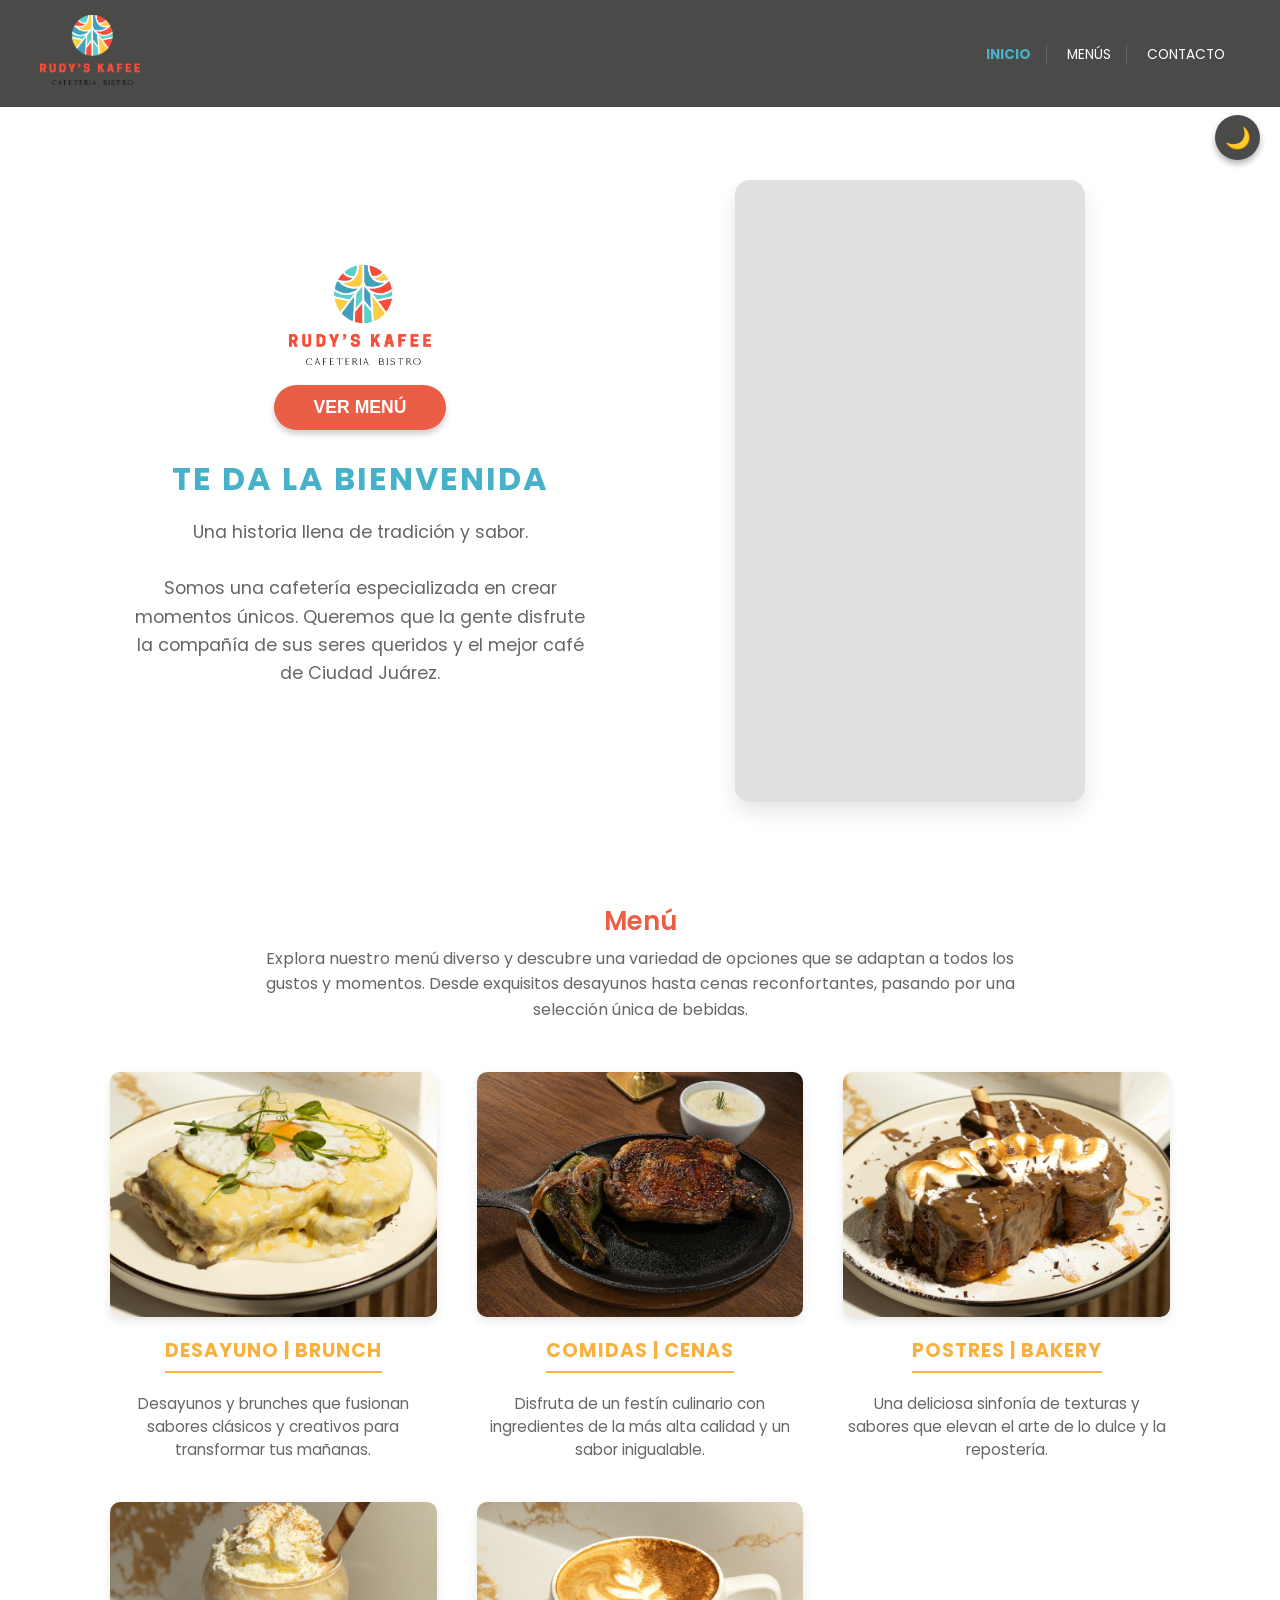
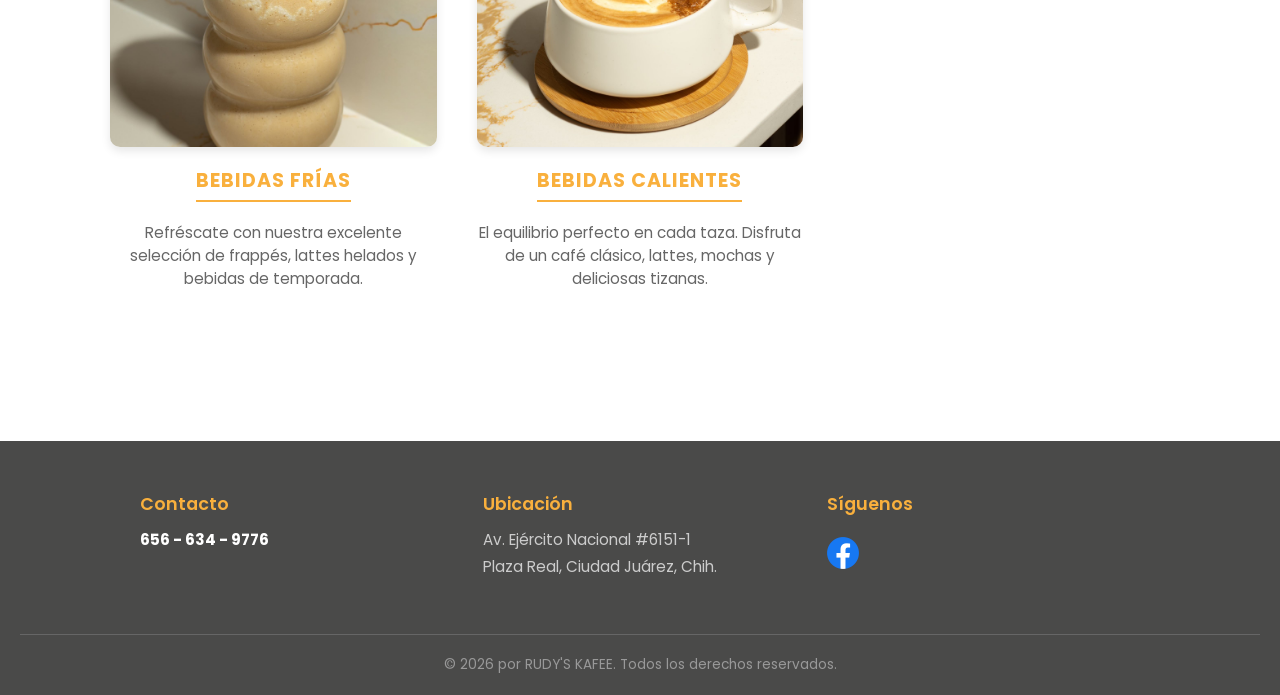
<file: inicio.html>
<!DOCTYPE html>
<html lang="es">
<head>
    <meta charset="UTF-8">
    <meta name="viewport" content="width=device-width, initial-scale=1.0">
    <title>Inicio | Rudy's Kafee</title>
    <link rel="stylesheet" href="style.css?v=26">
    <link href="https://fonts.googleapis.com/css2?family=Poppins:wght@300;400;600;700&display=swap" rel="stylesheet">
</head>
<body>

    <button id="themeToggle" class="theme-toggle" aria-label="Cambiar modo oscuro">🌙</button>

    <header class="header">
        <div class="nav-content">
            <div class="logo-area">
                <a href="inicio.html"><img src="LogoPNG.png" alt="Rudy's Kafee" class="logo-imagen"></a>
            </div>

            <button class="menu-toggle" id="menuToggle">
                <span></span>
                <span></span>
                <span></span>
            </button>
            <nav class="main-nav" id="mainNav">
                <ul>
                    <li><a href="inicio.html" style="color: var(--color-turquesa); font-weight: bold;">Inicio</a></li>
                    <li><a href="index.html">Menús</a></li>
                    <li><a href="contacto.html">Contacto</a></li>
                </ul>
            </nav>
        </div>
    </header>

    <main class="main-content">
        <div class="content-container">
            
            <div class="hero-split">
                
                <div class="hero-text-container" style="display: flex; flex-direction: column; align-items: center; justify-content: center;">
                    
                    <img src="LogoPNG.png" alt="Rudy's Kafee" class="hero-logo-img" style="margin-bottom: 20px;">
                    
                    <a href="index.html" style="text-decoration: none; margin-bottom: 25px;">
                        <button class="btn-primary">VER MENÚ</button>
                    </a>

                    <h2 class="hero-title" style="margin-bottom: 15px;">TE DA LA BIENVENIDA</h2>
                    
                    <p class="hero-desc" style="max-width: 450px;">
                        Una historia llena de tradición y sabor.<br><br>
                        Somos una cafetería especializada en crear momentos únicos. Queremos que la gente disfrute la compañía de sus seres queridos y el mejor café de Ciudad Juárez.
                    </p>

                </div>

                <div class="hero-video-container">
                    <video src="video Rudys.mp4" autoplay loop muted playsinline style="width: 100%; height: 100%; object-fit: cover;"></video>
                </div>

            </div>

            <div class="highlights-section">
                <h2 class="section-title">Menú</h2>
                <p class="highlights-desc">
                    Explora nuestro menú diverso y descubre una variedad de opciones que se adaptan a todos los gustos y momentos. Desde exquisitos desayunos hasta cenas reconfortantes, pasando por una selección única de bebidas.
                </p>

                <div class="highlights-grid">
                    
                    <div class="highlight-card" style="cursor: default;">
                        <div class="highlight-img-wrapper">
                            <img src="brunch/PanHuevo.jpeg" alt="Desayunos">
                        </div>
                        <h3 class="highlight-title">DESAYUNO | BRUNCH</h3>
                        <p class="highlight-text">Desayunos y brunches que fusionan sabores clásicos y creativos para transformar tus mañanas.</p>
                    </div>

                    <div class="highlight-card" style="cursor: default;">
                        <div class="highlight-img-wrapper">
                            <img src="fuerte/RibEye.jpeg" alt="Comidas">
                        </div>
                        <h3 class="highlight-title">COMIDAS | CENAS</h3>
                        <p class="highlight-text">Disfruta de un festín culinario con ingredientes de la más alta calidad y un sabor inigualable.</p>
                    </div>

                    <div class="highlight-card" style="cursor: default;">
                        <div class="highlight-img-wrapper">
                            <img src="french/FrenchRudys.jpeg" alt="Postres">
                        </div>
                        <h3 class="highlight-title">POSTRES | BAKERY</h3>
                        <p class="highlight-text">Una deliciosa sinfonía de texturas y sabores que elevan el arte de lo dulce y la repostería.</p>
                    </div>

                    <div class="highlight-card" style="cursor: default;">
                        <div class="highlight-img-wrapper">
                            <img src="frias/FrappeClasico.jpeg" alt="Bebidas Frías">
                        </div>
                        <h3 class="highlight-title">BEBIDAS FRÍAS</h3>
                        <p class="highlight-text">Refréscate con nuestra excelente selección de frappés, lattes helados y bebidas de temporada.</p>
                    </div>

                    <div class="highlight-card" style="cursor: default;">
                        <div class="highlight-img-wrapper">
                            <img src="calientes/Capuchino.jpeg" alt="Bebidas Calientes">
                        </div>
                        <h3 class="highlight-title">BEBIDAS CALIENTES</h3>
                        <p class="highlight-text">El equilibrio perfecto en cada taza. Disfruta de un café clásico, lattes, mochas y deliciosas tizanas.</p>
                    </div>

                </div>

            </div>

        </div>
    </main>

    <footer class="footer">
        <div class="footer-container">
            <div class="footer-column">
                <h4 class="footer-title">Contacto</h4>
                <p class="footer-text" style="font-weight: bold; color: #fff;">656 - 634 - 9776</p>
            </div>
            <div class="footer-column">
                <h4 class="footer-title">Ubicación</h4>
                <p class="footer-text">Av. Ejército Nacional #6151-1</p>
                <p class="footer-text">Plaza Real, Ciudad Juárez, Chih.</p>
            </div>
            <div class="footer-column">
                <h4 class="footer-title">Síguenos</h4>
                <div class="footer-socials">
                    <a href="https://www.facebook.com/profile.php?id=100089935731811" target="_blank">
                        <img src="LogoFB.png" alt="Facebook">
                    </a>
                </div>
            </div>
        </div>
        <div class="footer-bottom">
            <p>&copy; 2026 por RUDY'S KAFEE. Todos los derechos reservados.</p>
        </div>
    </footer>

    <script>
        const menuToggle = document.getElementById('menuToggle');
        const mainNav = document.getElementById('mainNav');
        menuToggle.addEventListener('click', () => { mainNav.classList.toggle('active'); });

        const themeToggle = document.getElementById('themeToggle');
        themeToggle.addEventListener('click', () => {
            document.body.classList.toggle('dark-mode');
            if(document.body.classList.contains('dark-mode')) {
                themeToggle.innerText = '☀️';
            } else {
                themeToggle.innerText = '🌙';
            }
        });
    </script>
</body>
</html>
</file>
<file: style.css>
/* Variables de los colores */
:root {
    --color-rojo: #eb5e46;    
    --color-turquesa: #46b1c9; 
    --color-amarillo: #f9b03d; 
    --color-carbon: #4a4a49;   
    --color-fondo: #ffffff;
    --color-header: #4a4a49;   
    --color-desc: #666666;     
    --color-caja: #e0e0e0;     
    --font-main: 'Poppins', sans-serif;
}

/* Variables tema de las bebidas */
body.theme-bebidas {
    --color-rojo: #5c4033;
    --color-turquesa: #7b9e87; 
    --color-amarillo: #d4a373; 
}

/* Tema oscuro */
body.dark-mode {
    --color-fondo: #242424;   
    --color-carbon: #f5f5f5;  
    --color-header: #1a1a1a;  
    --color-desc: #aaaaaa;
    --color-caja: #333333;    
}
body.dark-mode.theme-bebidas { --color-rojo: #e6b981; }

* { margin: 0; padding: 0; box-sizing: border-box; }

body {
    font-family: var(--font-main);
    background-color: var(--color-fondo);
    color: var(--color-carbon);
    line-height: 1.5;
    transition: background-color 0.4s ease, color 0.4s ease;
}

/* Header */
.header {
    background-color: var(--color-header);
    padding: 15px 20px;
    position: fixed;
    top: 0;
    left: 0;
    width: 100%;
    z-index: 1000;
    transition: background-color 0.4s ease;
}
.nav-content {
    display: flex; justify-content: space-between; align-items: center;
    max-width: 1200px; margin: 0 auto;
}
.logo-area { display: flex; align-items: center; }
.logo-imagen { height: 70px; width: auto; object-fit: contain; }

/* Botones Flotantes (Modo Oscuro y Flecha de Volver) */
.theme-toggle, .back-btn {
    position: fixed;
    top: 115px; 
    background-color: var(--color-carbon);
    color: var(--color-fondo);
    border: none;
    border-radius: 50%;
    width: 45px;
    height: 45px;
    font-size: 1.3rem;
    cursor: pointer;
    z-index: 999;
    box-shadow: 0 4px 6px rgba(0,0,0,0.3);
    display: flex;
    align-items: center;
    justify-content: center;
    transition: transform 0.3s ease, background-color 0.4s ease, color 0.4s ease;
}
.theme-toggle { right: 20px; }
.back-btn { 
    left: 20px; 
    background-color: var(--color-rojo); 
    color: white; 
    display: none; /* Se oculta por defecto, JS lo muestra */
    font-size: 1.2rem;
    padding-right: 3px; /* Pequeño ajuste para centrar la flecha */
}

.theme-toggle:hover { transform: scale(1.1); }
.back-btn:hover { transform: scale(1.1); background-color: var(--color-carbon); }

/* Hamburguesa */
.menu-toggle {
    display: none; flex-direction: column; justify-content: space-between;
    width: 30px; height: 22px; background: transparent; border: none; cursor: pointer; padding: 0; z-index: 1001;
}
.menu-toggle span { width: 100%; height: 3px; background-color: white; border-radius: 2px; transition: all 0.3s ease; }

.main-nav ul { list-style: none; display: flex; gap: 20px; }
.main-nav a { text-decoration: none; color: #ffffff; font-size: 0.85rem; text-transform: uppercase; padding-right: 15px; border-right: 1px solid #666; }
.main-nav li:last-child a { border-right: none; }

/* Contenido Principal */
.main-content { margin-top: 120px; padding: 40px 20px; }
.content-container { max-width: 1100px; margin: 0 auto; }

/* 
   SISTEMA DE PANTALLAS (VIEWS)
    */
.view-section {
    display: none; 
    animation: fadeInRight 0.4s ease-in-out;
}
.view-section.active {
    display: block; 
}

@keyframes fadeInRight {
    from { opacity: 0; transform: translateX(20px); }
    to { opacity: 1; transform: translateX(0); }
}

/* 
   MENÚ RÁPIDO (TARJETAS GRANDES INICIO)
    */
.category-grid {
    display: grid; grid-template-columns: repeat(2, 1fr); gap: 15px; padding-bottom: 20px;
}
.category-card {
    background-color: var(--color-caja); border-radius: 15px; padding: 25px 20px;
    text-align: center; cursor: pointer; transition: transform 0.3s ease, background-color 0.4s ease;
    border-bottom: 4px solid var(--color-amarillo); box-shadow: 0 4px 6px rgba(0,0,0,0.05);
}
.category-card:hover { transform: translateY(-5px); background-color: var(--color-header); }
.category-card h3 { font-size: 1.5rem; color: var(--color-rojo); margin-bottom: 5px; transition: color 0.3s ease; }
.category-card p { font-size: 0.9rem; color: var(--color-desc); transition: color 0.3s ease; }
.category-card:hover h3, .category-card:hover p { color: #ffffff; }

/* Estilos para las imágenes de portada en el menú de inicio */
.category-image {
    width: 100%;
    height: 140px;
    border-radius: 10px;
    overflow: hidden;
    margin-bottom: 15px;
    background-color: var(--color-caja);
}
.category-image img {
    width: 100%;
    height: 100%;
    object-fit: cover;
    transition: transform 0.4s ease;
}
.category-card:hover .category-image img {
    transform: scale(1.1);
}

/* Títulos y separadores */
.section-title { font-size: 1.6rem; font-weight: 600; margin-top: 15px; margin-bottom: 5px; color: var(--color-rojo); transition: color 0.4s ease; }
.sub-section-title { font-size: 1.2rem; font-weight: 600; color: var(--color-carbon); margin-top: 25px; margin-bottom: 15px; border-left: 4px solid var(--color-amarillo); padding-left: 10px; transition: border-color 0.4s ease, color 0.4s ease; }
.divider { border: none; border-top: 2px solid var(--color-amarillo); margin: 15px 0 25px 0; transition: border-color 0.4s ease; }
.category-spacing { height: 35px; width: 100%; display: block; }

/* Leyenda de Especialidad (La burbuja gris redondita) */
.especialidad-pill {
    display: flex; align-items: center; justify-content: center; gap: 12px; 
    background-color: var(--color-caja); padding: 8px 20px; border-radius: 25px; 
    max-width: fit-content; margin: 0 auto 30px auto; transition: background-color 0.4s ease;
}
.especialidad-pill img { width: 25px; height: 25px; object-fit: contain; }
.especialidad-pill span { font-size: 0.85rem; color: var(--color-carbon); font-weight: 600; transition: color 0.4s ease; }

/* Grid de los Platillos y Bebidas */
.menu-grid { display: grid; grid-template-columns: repeat(2, 1fr); gap: 15px; }
@media (min-width: 768px) { .menu-grid { gap: 30px; } }
@media (min-width: 1024px) { .menu-grid { grid-template-columns: repeat(3, 1fr); } }

.menu-item { display: flex; flex-direction: column; transition: transform 0.3s ease; }
.menu-item:hover { transform: translateY(-8px); }

.item-image-wrapper {
    width: 100%; aspect-ratio: 1 / 1; overflow: hidden; margin-bottom: 10px;
    background-color: var(--color-caja); border-bottom: 4px solid var(--color-amarillo); 
    position: relative; display: flex; align-items: center; justify-content: center;
    transition: border-color 0.4s ease, background-color 0.4s ease; 
}
.item-image-wrapper > img { width: 100%; height: 100%; object-fit: cover; }

.item-text-wrapper { text-align: left; }
.item-name { font-size: 0.95rem; font-weight: 600; color: var(--color-carbon); margin-bottom: 5px; transition: color 0.4s ease; }
.item-desc { font-size: 0.75rem; color: var(--color-desc); margin-bottom: 8px; line-height: 1.3; transition: color 0.4s ease; }
.item-price { font-size: 1rem; font-weight: 600; color: var(--color-rojo); transition: color 0.4s ease; }

@media (min-width: 768px) {
    .item-name { font-size: 1.1rem; }
    .item-desc { font-size: 0.9rem; margin-bottom: 10px; line-height: 1.4; }
    .item-price { font-size: 1.1rem; }
}

/* Animacion de mini carrusel (Para los Huevos al Gusto) */
.mini-carrusel { position: absolute; top: 0; left: 0; width: 100%; height: 100%; }
.mini-carrusel img { position: absolute; top: 0; left: 0; width: 100%; height: 100%; object-fit: cover; opacity: 0; animation: desvanecer 9s infinite; }
.mini-carrusel .slide-0 { animation-delay: 0s; }
.mini-carrusel .slide-1 { animation-delay: 3s; }
.mini-carrusel .slide-2 { animation-delay: 6s; }
@keyframes desvanecer { 0% { opacity: 0; } 10% { opacity: 1; } 33% { opacity: 1; } 43% { opacity: 0; } 100% { opacity: 0; } }

/* Extras */
.extras-container { max-width: 600px; margin: 0 auto; }
.extra-item {
    display: flex; justify-content: space-between; align-items: center; padding: 15px 15px;
    border-bottom: 2px dotted var(--color-desc); transition: background-color 0.3s ease, transform 0.2s ease;
    border-radius: 8px; margin-bottom: 5px;
}
.extra-item:hover { background-color: var(--color-caja); transform: translateX(5px); }
.extra-name { font-size: 1.1rem; font-weight: 600; color: var(--color-carbon); transition: color 0.4s ease; }
.extra-price { font-size: 1.1rem; font-weight: 700; color: var(--color-rojo); transition: color 0.4s ease; }

/* Footer */
.footer {
    background-color: var(--color-header); color: #fff; padding: 50px 20px 20px 20px; 
    margin-top: 60px; font-family: var(--font-main); text-align: center; font-size: 0.85rem; transition: background-color 0.4s ease;
}
.footer-container { max-width: 1000px; margin: 0 auto; display: grid; grid-template-columns: repeat(3, 1fr); gap: 30px; text-align: left; }
.footer-column { display: flex; flex-direction: column; }
.footer-title { color: var(--color-amarillo); font-size: 1.1rem; margin-bottom: 12px; font-weight: 600; }
.footer-text { font-size: 0.95rem; color: #cccccc; margin-bottom: 6px; line-height: 1.4; }
.footer-socials { display: flex; gap: 15px; margin-top: 8px; }
.footer-socials img { width: 32px; height: 32px; object-fit: contain; transition: transform 0.3s ease; }
.footer-socials img:hover { transform: scale(1.15); }
.footer-bottom { text-align: center; margin-top: 50px; padding-top: 20px; border-top: 1px solid #666; font-size: 0.85rem; color: #999999; }

/* 
   EFECTO: BEBIDAS DE TEMPORADA
    */
.title-temporada {
    color: var(--color-turquesa) !important;
    border-left-color: var(--color-rojo) !important;
    display: inline-block;
    animation: latido-temporada 2.5s infinite ease-in-out;
}

/* Animación sutil de latido y resplandor */
@keyframes latido-temporada {
    0% { transform: scale(1); text-shadow: 0 0 0px transparent; }
    50% { transform: scale(1.02); text-shadow: 0 0 10px rgba(70, 177, 201, 0.4); }
    100% { transform: scale(1); text-shadow: 0 0 0px transparent; }
}

/* ==========================================
   ESTILOS PANTALLA DE INICIO (PRESENTACIÓN)
   ========================================== */
.hero-split {
    display: flex; 
    flex-wrap: wrap; 
    align-items: center; 
    justify-content: center; 
    gap: 40px; 
    margin-bottom: 80px; 
    padding: 20px;
}

/* Contenedor del video en formato vertical (celular 9:16) */
.hero-video-container {
    flex: 1; 
    min-width: 280px; 
    max-width: 350px; /* Lo mantenemos angosto para que parezca celular */
    background-color: var(--color-caja); 
    border-radius: 15px; 
    overflow: hidden; 
    box-shadow: 0 10px 20px rgba(0,0,0,0.1); 
    aspect-ratio: 9 / 16; /* Formato vertical exacto */
    display: flex; 
    align-items: center; 
    justify-content: center; 
    position: relative;
    margin: 0 auto;
}

.hero-text-container {
    flex: 1; 
    min-width: 300px; 
    max-width: 500px; 
    text-align: center;
}

.hero-logo-img {
    height: 100px; 
    margin-bottom: 20px; 
    object-fit: contain;
}

.hero-title {
    font-size: 2rem; 
    color: var(--color-turquesa); 
    margin-bottom: 15px; 
    letter-spacing: 2px;
}

.hero-desc {
    color: var(--color-desc); 
    font-size: 1.1rem; 
    line-height: 1.6; 
    margin-bottom: 30px;
}

/* Botón principal */
.btn-primary {
    font-size: 1.1rem; 
    padding: 12px 40px; 
    border-radius: 30px; 
    cursor: pointer; 
    background-color: var(--color-rojo); 
    color: white; 
    border: none; 
    font-weight: bold; 
    transition: transform 0.3s ease, box-shadow 0.3s ease; 
    box-shadow: 0 4px 6px rgba(0,0,0,0.2);
}

.btn-primary:hover {
    transform: scale(1.05);
    box-shadow: 0 6px 12px rgba(0,0,0,0.3);
}

/* Grid de categorías destacadas */
.highlights-section {
    text-align: center; 
    margin-bottom: 50px;
}

.highlights-desc {
    color: var(--color-desc); 
    max-width: 800px; 
    margin: 0 auto 50px auto; 
    font-size: 1rem; 
    line-height: 1.6; 
    padding: 0 20px;
}

.highlights-grid {
    display: grid; 
    grid-template-columns: repeat(auto-fit, minmax(280px, 1fr)); 
    gap: 40px; 
    padding: 0 20px;
}

.highlight-card {
    text-align: center; 
    cursor: pointer; 
    transition: transform 0.3s ease; 
    text-decoration: none; 
    color: inherit; 
    display: block;
}

.highlight-card:hover {
    transform: scale(1.05);
}

.highlight-img-wrapper {
    width: 100%; 
    aspect-ratio: 4 / 3; 
    overflow: hidden; 
    border-radius: 10px; 
    margin-bottom: 20px; 
    box-shadow: 0 4px 10px rgba(0,0,0,0.1);
}

.highlight-img-wrapper img {
    width: 100%; 
    height: 100%; 
    object-fit: cover;
}

.highlight-title {
    color: var(--color-amarillo); 
    font-size: 1.2rem; 
    margin-bottom: 10px; 
    text-transform: uppercase; 
    letter-spacing: 1px; 
    border-bottom: 2px solid var(--color-amarillo); 
    display: inline-block; 
    padding-bottom: 5px;
}

.highlight-text {
    color: var(--color-desc); 
    font-size: 0.95rem; 
    margin-top: 10px;
}
/* 
   AJUSTES PARA CELULAR (MEDIA QUERIES)
*/
@media (max-width: 768px) {
    .footer-container { grid-template-columns: 1fr; text-align: center; gap: 25px; }
    .footer-socials { justify-content: center; }

    .menu-toggle { display: flex; }
    .main-nav { display: none; position: absolute; top: 100%; left: 0; width: 100%; background-color: var(--color-header); padding: 20px 0; box-shadow: 0 4px 6px rgba(0,0,0,0.3); }
    .main-nav.active { display: block; }
    .main-nav ul { flex-direction: column; align-items: center; gap: 15px; }
    .main-nav a { border-right: none; padding-right: 0; font-size: 1.1rem; }

    .section-title { font-size: 1.3rem; }
    
    /* El Grid de inicio en celular */
    .category-grid { grid-template-columns: 1fr; }
}
</file>
